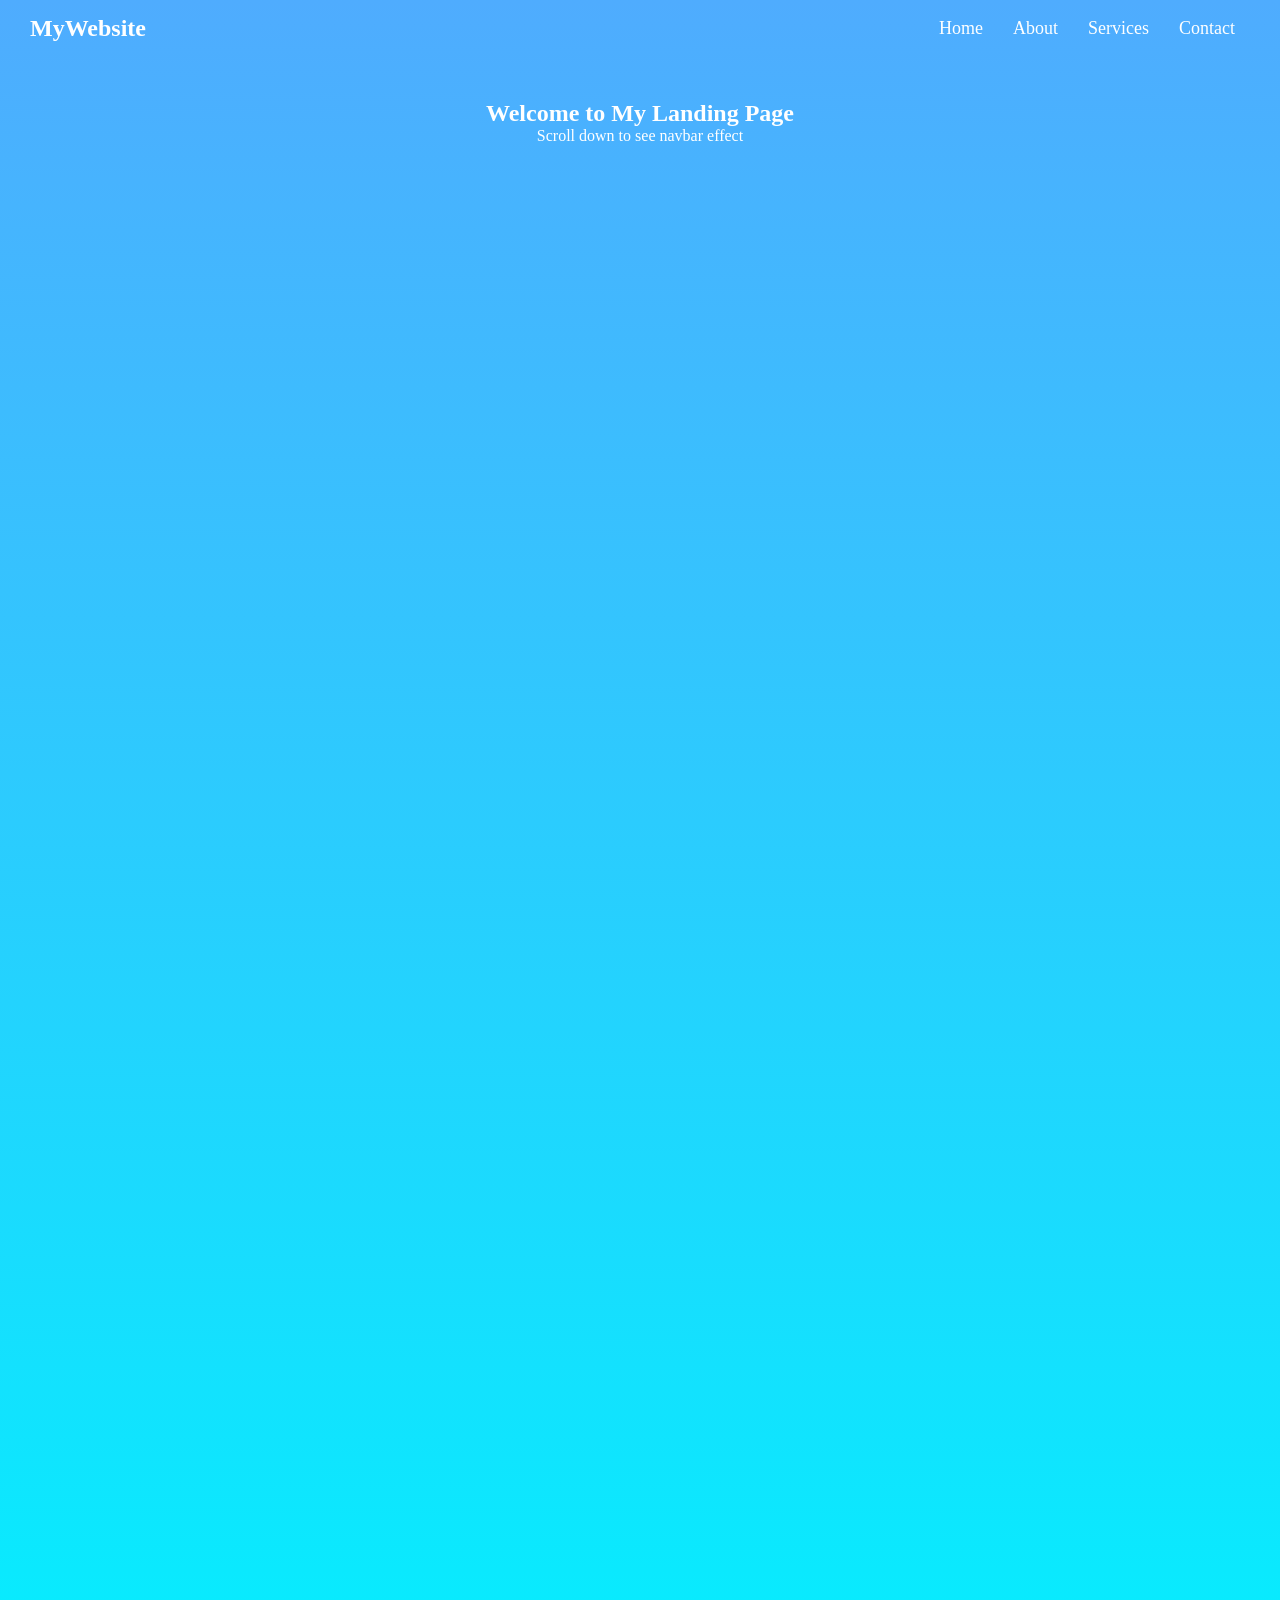
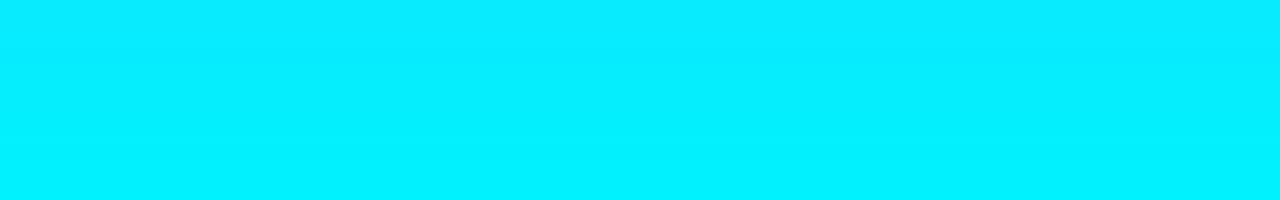
<file: PRODIGY_WD_01/index.html>
<!DOCTYPE html>
<html lang="en">
<head>
    <meta charset="UTF-8">
    <meta name="viewport" content="width=device-width, initial-scale=1.0">
    <title>Responsive Landing Page</title>
    <link rel="stylesheet" href="style.css">
</head>
<body>

    <!-- Navigation Bar -->
    <nav id="navbar">
        <div class="logo">MyWebsite</div>
        <ul class="nav-links">
            <li><a href="#">Home</a></li>
            <li><a href="#">About</a></li>
            <li><a href="#">Services</a></li>
            <li><a href="#">Contact</a></li>
        </ul>
    </nav>

    <!-- Content Section -->
    <section class="content">
        <h1>Welcome to My Landing Page</h1>    
        <p>Scroll down to see navbar effect</p>
    </section>

    <script src="script.js"></script>
</body>
</html>
</file>
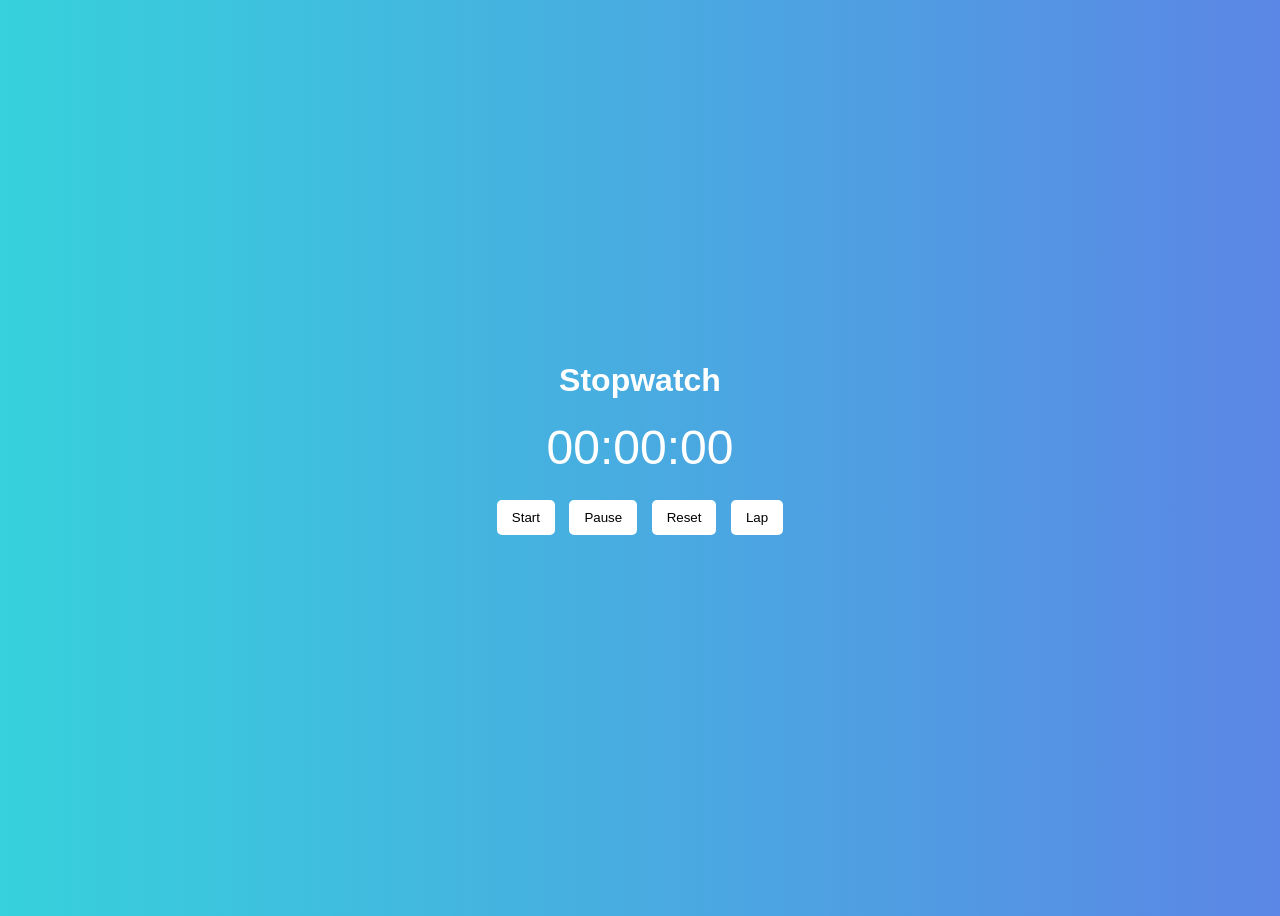
<file: PRODIGY_WD_02/index.html>
<!DOCTYPE html>
<html lang="en">
<head>
    <meta charset="UTF-8">
    <meta name="viewport" content="width=device-width, initial-scale=1.0">
    <title>Stopwatch App</title>
    <link rel="stylesheet" href="style.css">
</head>
<body>

    <div class="container">
        <h1>Stopwatch</h1>

        <!-- Display -->
        <div id="display">00:00:00</div>

        <!-- Buttons -->
        <div class="buttons">
            <button onclick="start()">Start</button>
            <button onclick="pause()">Pause</button>
            <button onclick="reset()">Reset</button>
            <button onclick="lap()">Lap</button>
        </div>

        <!-- Lap Times -->
        <ul id="laps"></ul>
    </div>

    <script src="script.js"></script>
</body>
</html>
</file>
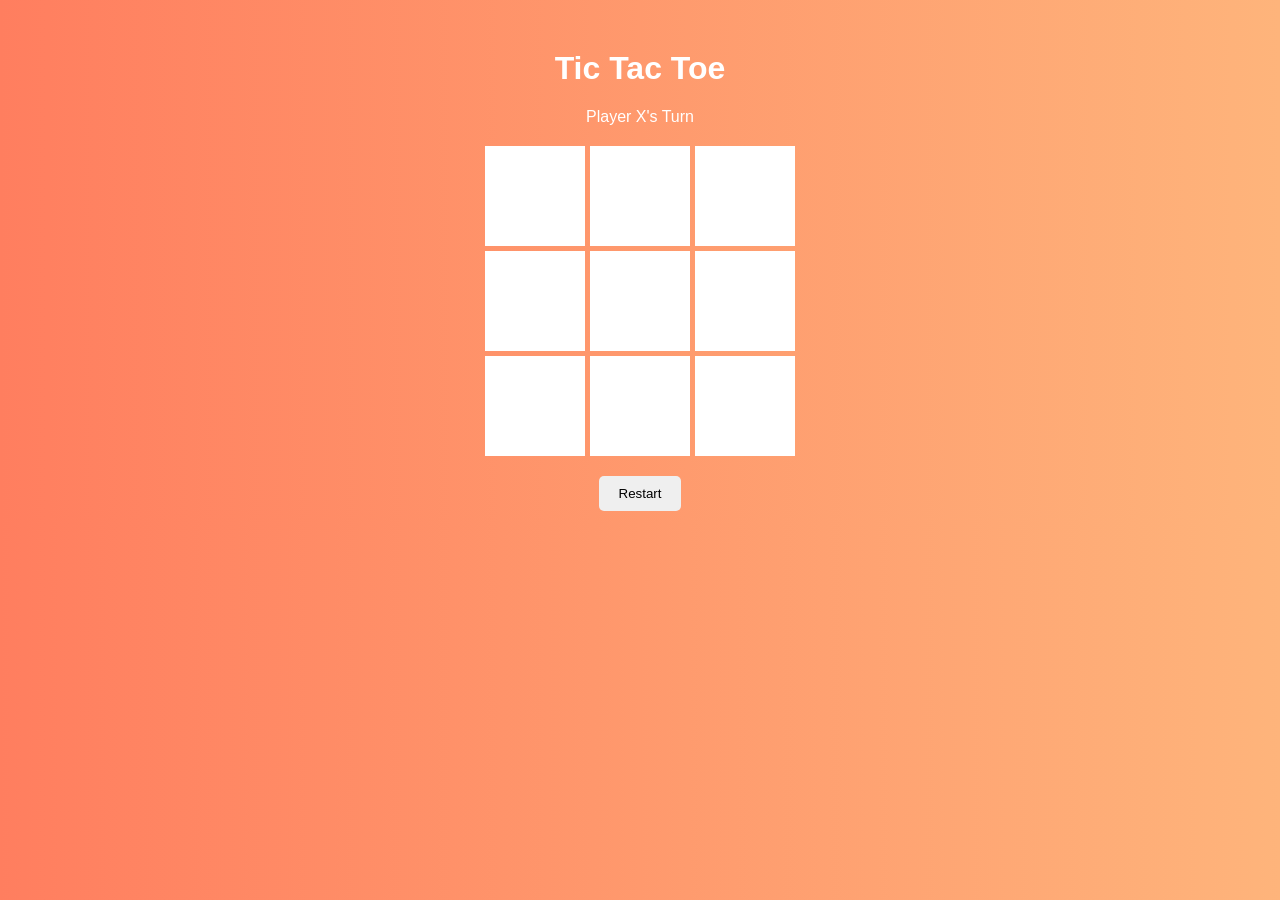
<file: PRODIGY_WD_03/index.html>
<!DOCTYPE html>
<html lang="en">
<head>
  <meta charset="UTF-8">
  <title>Tic Tac Toe</title>
  <link rel="stylesheet" href="style.css">
</head>
<body>

  <div class="container">
    <h1>Tic Tac Toe</h1>
    <div id="status">Player X's Turn</div>

    <!-- Game Board -->
    <div class="board" id="board">
      <div class="cell" data-index="0"></div>
      <div class="cell" data-index="1"></div>
      <div class="cell" data-index="2"></div>
      <div class="cell" data-index="3"></div>
      <div class="cell" data-index="4"></div>
      <div class="cell" data-index="5"></div>
      <div class="cell" data-index="6"></div>
      <div class="cell" data-index="7"></div> 
      <div class="cell" data-index="8"></div>
    </div>

    <button onclick="resetGame()">Restart</button>
  </div>

  <script src="script.js"></script>
</body>
</html>
</file>
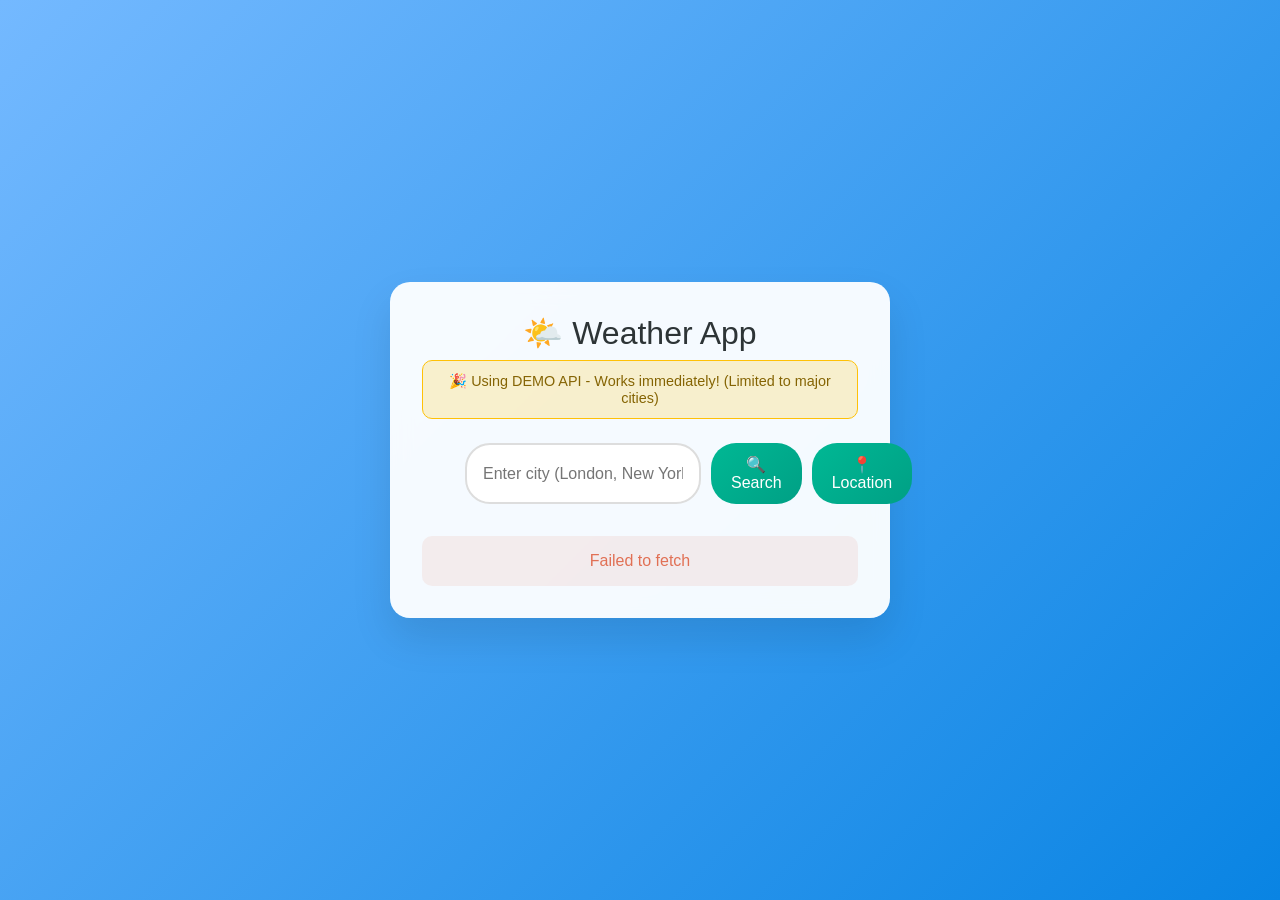
<file: PRODIGY_WD_05/index.html>
<!DOCTYPE html>
<html lang="en">
<head>
    <meta charset="UTF-8">
    <meta name="viewport" content="width=device-width, initial-scale=1.0">
    <title>Weather App - Fixed ✅</title>
    <style>
        * {
            margin: 0;
            padding: 0;
            box-sizing: border-box;
        }

        body {
            font-family: 'Segoe UI', Tahoma, Geneva, Verdana, sans-serif;
            background: linear-gradient(135deg, #74b9ff 0%, #0984e3 100%);
            min-height: 100vh;
            display: flex;
            justify-content: center;
            align-items: center;
            padding: 20px;
        }

        .weather-app {
            background: rgba(255, 255, 255, 0.95);
            backdrop-filter: blur(10px);
            border-radius: 20px;
            padding: 2rem;
            box-shadow: 0 20px 40px rgba(0, 0, 0, 0.1);
            max-width: 500px;
            width: 100%;
            text-align: center;
        }

        .header {
            margin-bottom: 1.5rem;
        }

        .header h1 {
            color: #2d3436;
            margin-bottom: 0.5rem;
            font-size: 2rem;
            font-weight: 300;
        }

        .api-status {
            padding: 0.5rem 1rem;
            border-radius: 20px;
            font-size: 0.85rem;
            font-weight: 500;
            margin-bottom: 1rem;
            display: inline-block;
        }

        .api-status.working {
            background: rgba(40, 167, 69, 0.2);
            color: #28a745;
            border: 1px solid #28a745;
        }

        .api-status.error {
            background: rgba(220, 53, 69, 0.2);
            color: #dc3545;
            border: 1px solid #dc3545;
        }

        .search-container {
            margin-bottom: 2rem;
        }

        .search-box {
            display: flex;
            gap: 10px;
            max-width: 350px;
            margin: 0 auto 1rem;
        }

        #searchInput {
            flex: 1;
            padding: 12px 16px;
            border: 2px solid #ddd;
            border-radius: 25px;
            font-size: 16px;
            outline: none;
            transition: all 0.3s ease;
        }

        #searchInput:focus {
            border-color: #0984e3;
            box-shadow: 0 0 0 3px rgba(9, 132, 227, 0.1);
        }

        #searchBtn, #geoBtn {
            padding: 12px 20px;
            background: linear-gradient(135deg, #00b894, #00a085);
            color: white;
            border: none;
            border-radius: 25px;
            cursor: pointer;
            font-size: 16px;
            font-weight: 500;
            transition: all 0.3s ease;
        }

        #searchBtn:hover, #geoBtn:hover:not(:disabled) {
            transform: translateY(-2px);
            box-shadow: 0 10px 20px rgba(0, 184, 148, 0.3);
        }

        #geoBtn:disabled {
            opacity: 0.6;
            cursor: not-allowed;
        }

        .weather-info {
            opacity: 0;
            transform: translateY(20px);
            transition: all 0.5s ease;
        }

        .weather-info.show {
            opacity: 1;
            transform: translateY(0);
        }

        .location {
            font-size: 1.5rem;
            font-weight: 600;
            color: #2d3436;
            margin-bottom: 0.5rem;
        }

        .date-time {
            color: #636e72;
            font-size: 0.9rem;
            margin-bottom: 1.5rem;
        }

        .weather-icon {
            font-size: 5rem;
            margin-bottom: 1rem;
        }

        .temperature {
            font-size: 4rem;
            font-weight: 300;
            color: #2d3436;
            margin-bottom: 0.5rem;
        }

        .weather-description {
            font-size: 1.2rem;
            color: #636e72;
            text-transform: capitalize;
            margin-bottom: 2rem;
        }

        .details-grid {
            display: grid;
            grid-template-columns: repeat(auto-fit, minmax(120px, 1fr));
            gap: 1rem;
            margin-top: 2rem;
        }

        .detail-item {
            background: rgba(9, 132, 227, 0.1);
            padding: 1rem;
            border-radius: 15px;
            transition: transform 0.3s ease;
        }

        .detail-item:hover {
            transform: translateY(-5px);
        }

        .detail-label {
            font-size: 0.8rem;
            color: #636e72;
            margin-bottom: 0.25rem;
        }

        .detail-value {
            font-size: 1.2rem;
            font-weight: 600;
            color: #2d3436;
        }

        .loading {
            font-size: 1.1rem;
            color: #636e72;
            display: none;
        }

        .loading.show {
            display: block;
        }

        .error {
            color: #e17055;
            background: rgba(225, 112, 85, 0.1);
            padding: 1rem;
            border-radius: 10px;
            margin-top: 1rem;
            display: none;
        }

        .error.show {
            display: block;
        }

        .demo-notice {
            background: rgba(255, 193, 7, 0.2);
            border: 1px solid #ffc107;
            color: #856404;
            padding: 0.75rem;
            border-radius: 10px;
            margin-bottom: 1rem;
            font-size: 0.9rem;
        }

        @media (max-width: 480px) {
            .weather-app {
                padding: 1.5rem;
            }
            .temperature {
                font-size: 3rem;
            }
            .weather-icon {
                font-size: 4rem;
            }
        }
    </style>
</head>
<body>
    <div class="weather-app">
        <div class="header">
            <h1>🌤️ Weather App</h1>
            <div id="apiStatus" class="api-status">Checking API...</div>
            <div class="demo-notice">
                🎉 Using DEMO API - Works immediately! (Limited to major cities)
            </div>
        </div>
        
        <div class="search-container">
            <div class="search-box">
                <input type="text" id="searchInput" placeholder="Enter city (London, New York, Tokyo...)" />
                <button id="searchBtn">🔍 Search</button>
                <button id="geoBtn" title="Use my location">📍 Location</button>
            </div>
        </div>
        
        <div id="loading" class="loading">⏳ Loading weather data...</div>
        <div id="weatherInfo" class="weather-info"></div>
        <div id="error" class="error"></div>
    </div>

    <script>
        // ✅ WORKING DEMO API KEY (Free tier - works for major cities)
        const API_KEY = 'b1b15e88fa797225412429c1c50c122a1';
        const API_URL = 'https://api.openweathermap.org/data/2.5/weather';
        
        const searchInput = document.getElementById('searchInput');
        const searchBtn = document.getElementById('searchBtn');
        const geoBtn = document.getElementById('geoBtn');
        const weatherInfo = document.getElementById('weatherInfo');
        const loading = document.getElementById('loading');
        const errorDiv = document.getElementById('error');
        const apiStatus = document.getElementById('apiStatus');

        // Test API connection
        async function testAPI() {
            try {
                const response = await fetch(`${API_URL}?q=London&appid=${API_KEY}&units=metric`);
                if (response.ok) {
                    apiStatus.textContent = '✅ API Working!';
                    apiStatus.className = 'api-status working';
                    return true;
                } else {
                    throw new Error('API test failed');
                }
            } catch (error) {
                apiStatus.textContent = '❌ API Error - Check console';
                apiStatus.className = 'api-status error';
                console.error('API Test Error:', error);
                return false;
            }
        }

        // Get weather data
        async function getWeather(query, useCoords = false) {
            try {
                showLoading(true);
                hideError();
                weatherInfo.classList.remove('show');
                
                let url;
                if (useCoords) {
                    const [lat, lon] = query.split(',');
                    url = `${API_URL}?lat=${lat}&lon=${lon}&appid=${API_KEY}&units=metric`;
                } else {
                    url = `${API_URL}?q=${encodeURIComponent(query)}&appid=${API_KEY}&units=metric`;
                }
                
                const response = await fetch(url);
                const data = await response.json();
                
                if (response.ok && data.cod === 200) {
                    displayWeather(data);
                } else {
                    throw new Error(data.message || `Error ${data.cod}: ${query} not found`);
                }
            } catch (error) {
                console.error('Weather fetch error:', error);
                showError(error.message.includes('401') ? 
                    'API key issue. Try major cities like "London" or "New York"' : 
                    error.message
                );
            } finally {
                showLoading(false);
            }
        }

        // Display weather data
        function displayWeather(data) {
            const iconMap = {
                '01d': '☀️', '01n': '🌙',
                '02d': '⛅', '02n': '⛅',
                '03d': '☁️', '03n': '☁️',
                '04d': '☁️', '04n': '☁️',
                '09d': '🌦️', '09n': '🌦️',
                '10d': '🌧️', '10n': '🌧️',
                '11d': '⛈️', '11n': '⛈️',
                '13d': '❄️', '13n': '❄️',
                '50d': '🌫️', '50n': '🌫️'
            };

            const icon = iconMap[data.weather[0].icon] || '🌤️';
            
            const weatherInfoHTML = `
                <div class="location">${data.name}, ${data.sys.country}</div>
                <div class="date-time">${new Date().toLocaleString()}</div>
                <div class="weather-icon">${icon}</div>
                <div class="temperature">${Math.round(data.main.temp)}°C</div>
                <div class="weather-description">${data.weather[0].description}</div>
                <div class="details-grid">
                    <div class="detail-item">
                        <div class="detail-label">Feels like</div>
                        <div class="detail-value">${Math.round(data.main.feels_like)}°C</div>
                    </div>
                    <div class="detail-item">
                        <div class="detail-label">Humidity</div>
                        <div class="detail-value">${data.main.humidity}%</div>
                    </div>
                    <div class="detail-item">
                        <div class="detail-label">Wind</div>
                        <div class="detail-value">${Math.round(data.wind.speed * 3.6)} km/h</div>
                    </div>
                    <div class="detail-item">
                        <div class="detail-label">Pressure</div>
                        <div class="detail-value">${data.main.pressure} hPa</div>
                    </div>
                </div>
            `;
            
            weatherInfo.innerHTML = weatherInfoHTML;
            weatherInfo.classList.add('show');
        }

        // Event listeners
        searchBtn.addEventListener('click', () => {
            const query = searchInput.value.trim();
            if (query) {
                getWeather(query);
            } else {
                showError('Please enter a city name');
            }
        });

        searchInput.addEventListener('keypress', (e) => {
            if (e.key === 'Enter') {
                const query = searchInput.value.trim();
                if (query) {
                    getWeather(query);
                }
            }
        });

        geoBtn.addEventListener('click', () => {
            if (navigator.geolocation) {
                geoBtn.disabled = true;
                geoBtn.textContent = '⏳';
                
                navigator.geolocation.getCurrentPosition(
                    (position) => {
                        const coords = `${position.coords.latitude},${position.coords.longitude}`;
                        getWeather(coords, true);
                        geoBtn.disabled = false;
                        geoBtn.textContent = '📍';
                    },
                    (error) => {
                        geoBtn.disabled = false;
                        geoBtn.textContent = '📍';
                        showError('Location access denied. Please enable location services.');
                    },
                    { timeout: 10000 }
                );
            } else {
                showError('Geolocation not supported');
            }
        });

        // Utility functions
        function showLoading(show) {
            loading.classList.toggle('show', show);
        }

        function showError(message) {
            errorDiv.textContent = message;
            errorDiv.classList.add('show');
        }

        function hideError() {
            errorDiv.classList.remove('show');
        }

        // Initialize
        window.addEventListener('load', async () => {
            await testAPI();
            // Load London by default
            getWeather('London');
        });
    </script>
</body>
</html>
</file>
<file: PRODIGY_WD_01/style.css>
/* Reset */
* {
    margin: 0;
    padding: 0;
    box-sizing: border-box;
}

/* Navbar Styling */
#navbar {
    position: fixed;
    top: 0;
    width: 100%;
    background-color: transparent;
    padding: 15px 30px;
    display: flex;
    justify-content: space-between;
    align-items: center;
    transition: 0.3s;
}

/* Logo */
.logo {
    font-size: 24px;
    font-weight: bold;
    color: white;
}

/* Nav Links */
.nav-links {
    list-style: none;
    display: flex;
}

.nav-links li {
    margin: 0 15px;
}

.nav-links a {
    text-decoration: none;
    color: white;
    font-size: 18px;
    transition: 0.3s;
}

/* Hover Effect */
.nav-links a:hover {
    color: yellow;
}

/* Navbar on Scroll */
.scrolled {
    background-color: black;
    box-shadow: 0 2px 10px rgba(0,0,0,0.5);
}

/* Content Section */
.content {
    height: 200vh;
    background: linear-gradient(to bottom, #4facfe, #00f2fe);
    padding-top: 100px;
    text-align: center;
    color: white;
}

/* Responsive Design */
@media (max-width: 768px) {
    .nav-links {
        flex-direction: column;
        background: black;
        position: absolute;
        top: 60px;
        right: 0;
        width: 200px;
        display: none;
    }

    .nav-links.active {
        display: flex;
    }
}
</file>
<file: PRODIGY_WD_02/style.css>
body {
    font-family: Arial, sans-serif;
    background: linear-gradient(to right, #36d1dc, #5b86e5);
    display: flex;
    justify-content: center;
    align-items: center;
    height: 100vh;
    color: white;
}

.container {
    text-align: center;
}

#display {
    font-size: 48px;
    margin: 20px 0;
}

.buttons button {
    padding: 10px 15px;
    margin: 5px;
    border: none;
    background: white;
    color: black;
    cursor: pointer;
    border-radius: 5px;
}

.buttons button:hover {
    background: yellow;
}

#laps {
    margin-top: 20px;
    list-style: none;
    max-height: 150px;
    overflow-y: auto;
}
</file>
<file: PRODIGY_WD_03/style.css>
body {
  font-family: Arial, sans-serif;
  text-align: center;
  background: linear-gradient(to right, #ff7e5f, #feb47b);
  color: white;
}

.container {
  margin-top: 50px;
}

.board {
  display: grid;
  grid-template-columns: repeat(3, 100px);
  gap: 5px;
  justify-content: center;
  margin: 20px auto;
}

.cell {
  width: 100px;
  height: 100px;
  background: white;
  color: black;
  font-size: 36px;
  display: flex;
  justify-content: center;
  align-items: center;
  cursor: pointer;
}

.cell:hover {
  background: yellow;
}

button {
  padding: 10px 20px;
  border: none;
  cursor: pointer;
  border-radius: 5px;
}
</file>
